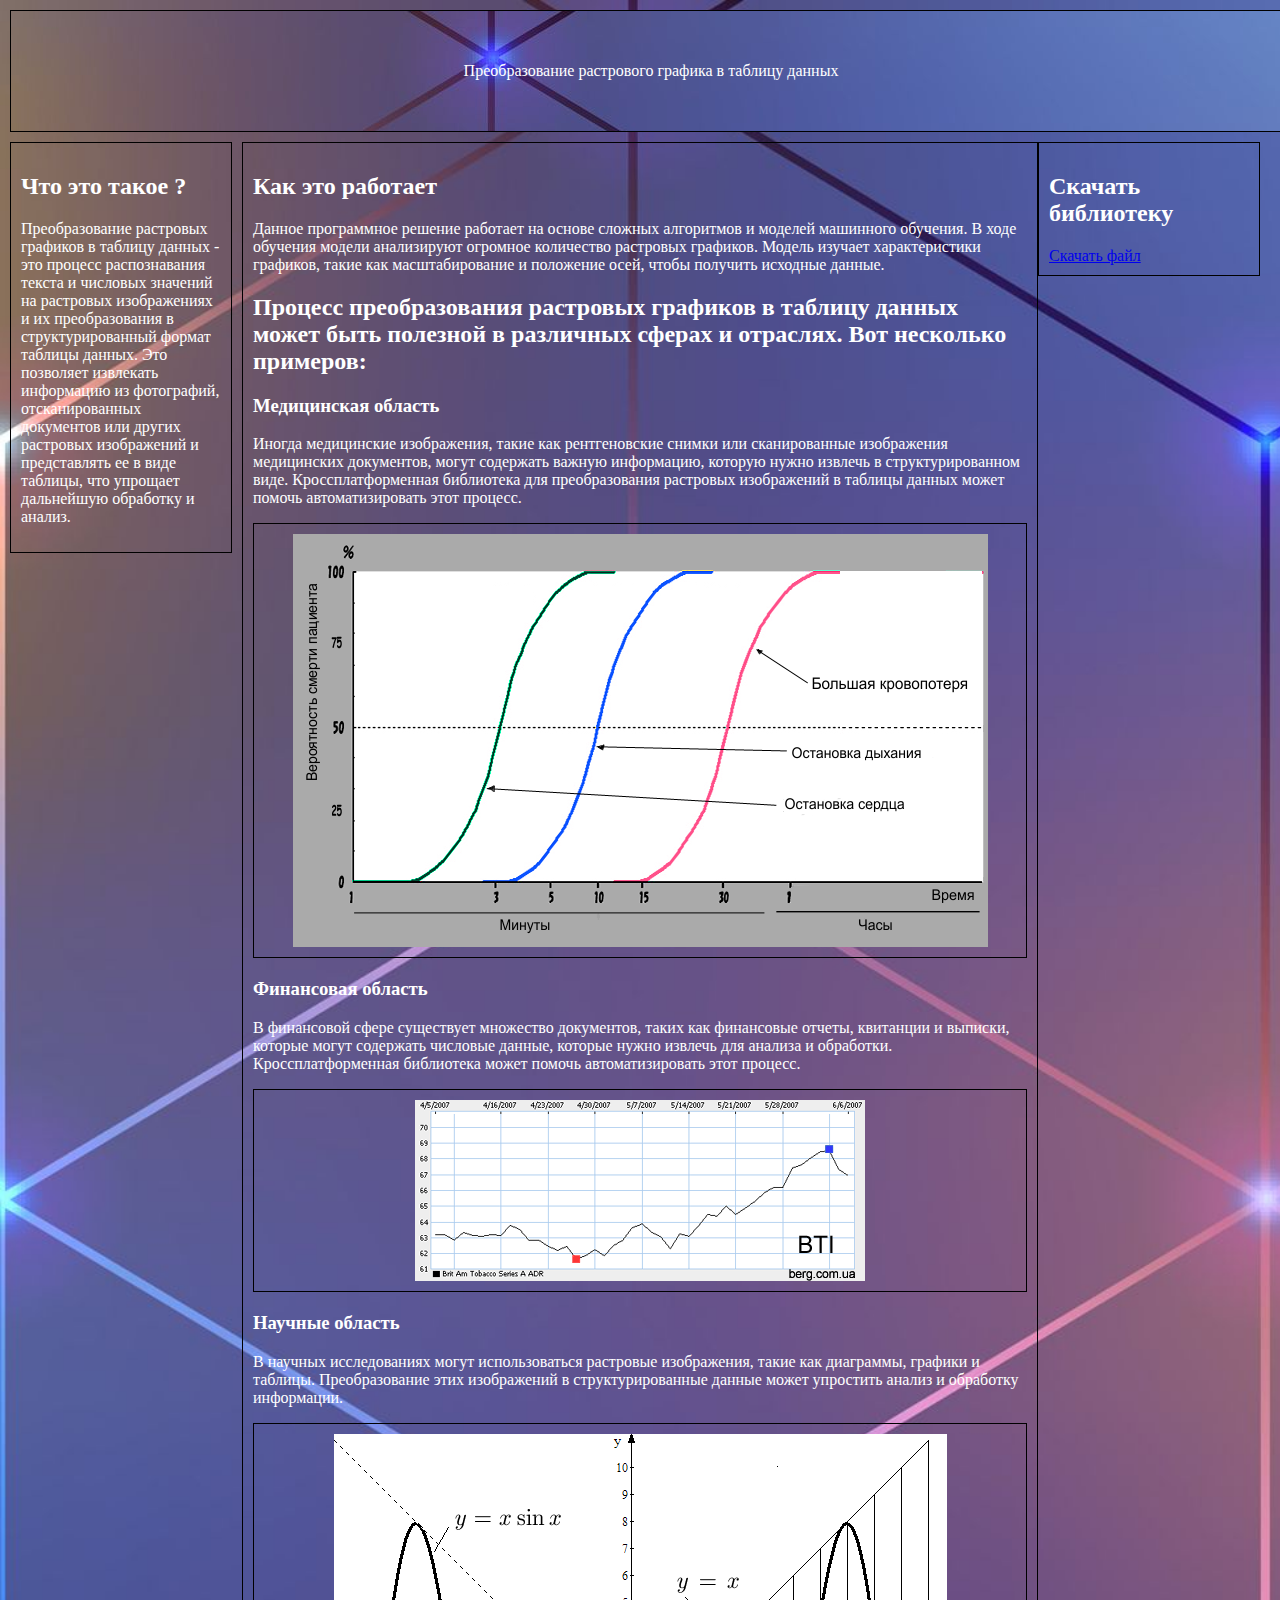
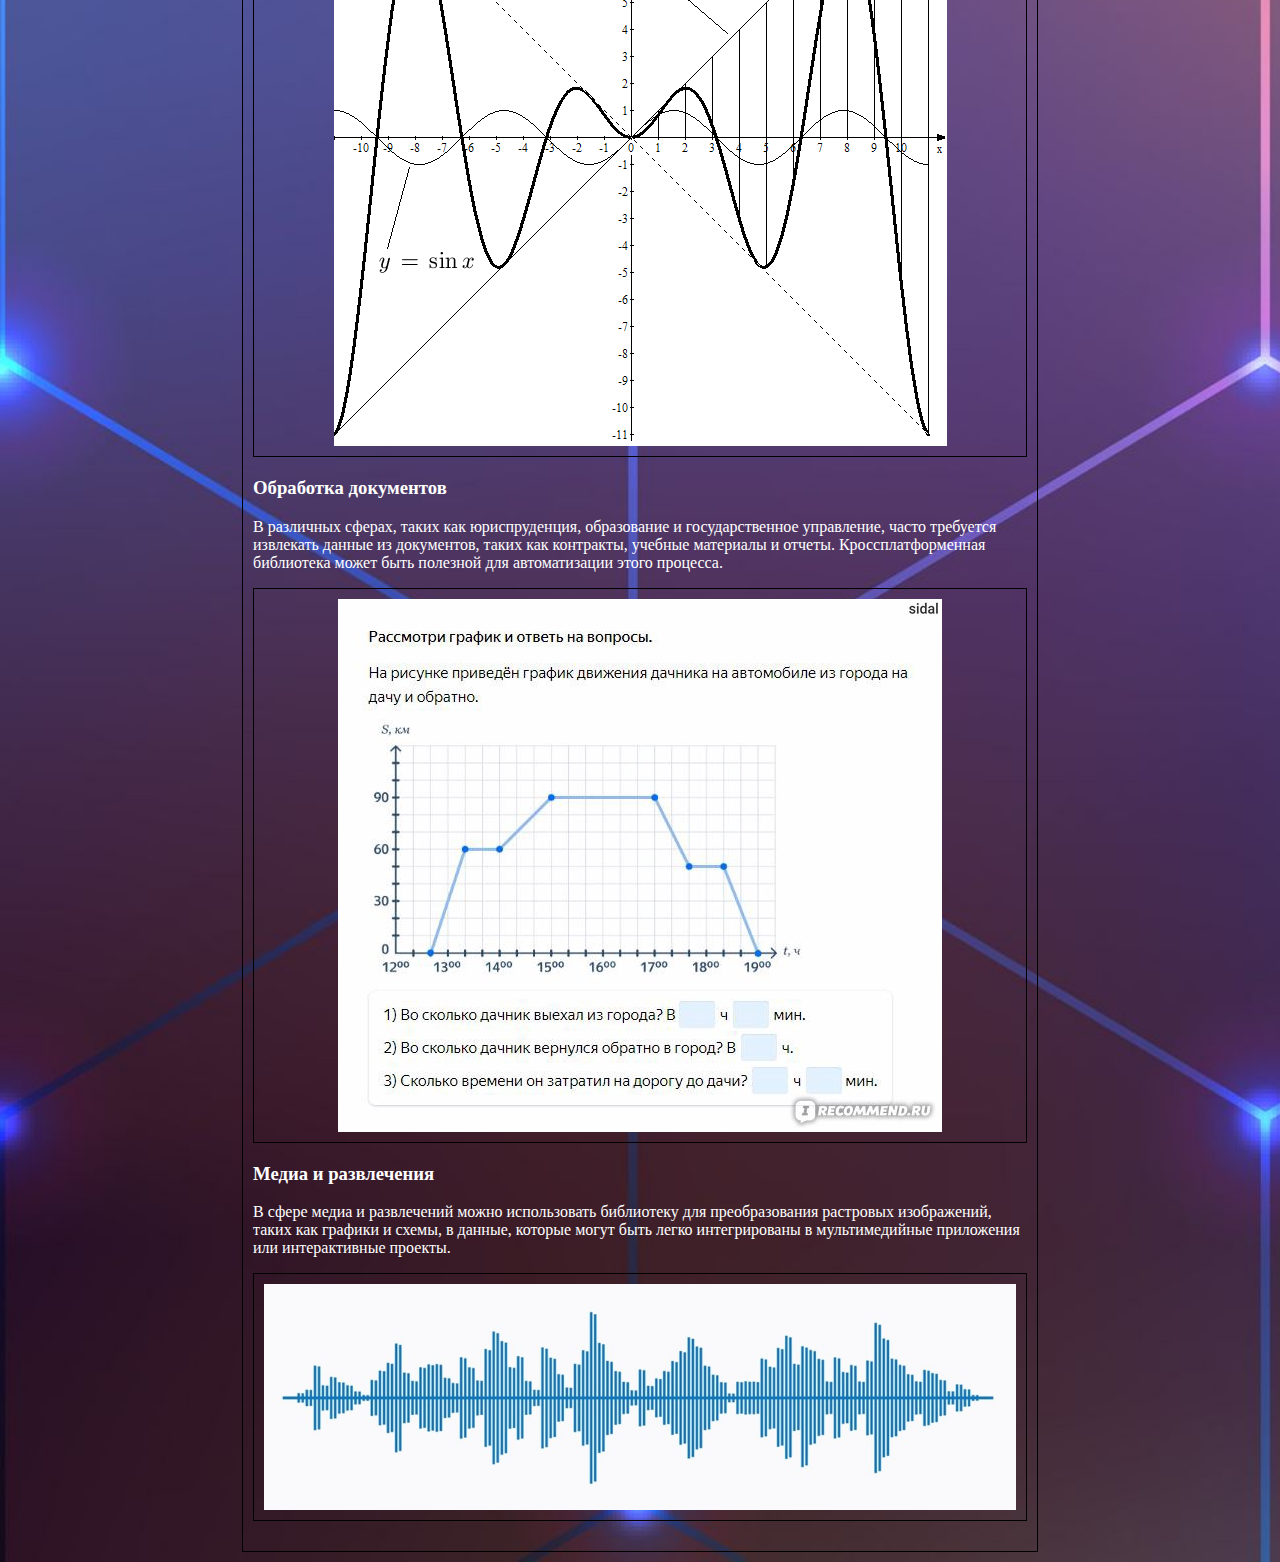
<file: index.html>
<!DOCTYPE html>
<html lang="en">
<head>
    <meta charset="UTF-8">
    <meta name="viewport" content="width=device-width, initial-scale=1.0">
    <title>Преобразование растрового графика в таблицу данных</title>
    <link rel="stylesheet" type="text/css" href="styles.css">
</head>
<body>
    <div class="top">Преобразование растрового графика в таблицу данных</div>
    <div class="left">
        <h2>Что это такое ? </h2>
        <p>
            Преобразование растровых графиков в таблицу данных - это процесс распознавания текста и числовых значений на растровых изображениях и их преобразования в структурированный формат таблицы данных. Это позволяет извлекать информацию из фотографий, отсканированных документов или других растровых изображений и представлять ее в виде таблицы, что упрощает дальнейшую обработку и анализ.
        </p>
    </div>
    <div class="mobile-links">
        <h2>Гиперссылки</h2>
            <a href="#download-section">Скачать библиотеку</a>
            <a href="#how_it_works">Как это работает</a>
            <a href="#proccess">Области применения</a>
            <a href="#med">Медицинская область</a>
            <a href="#fin">Финансовая область</a>
            <a href="#nauch">Научные область</a>
            <a href="#doc">Обработка документов</a>
            <a href="#razvl">Медиа и развлечения </a>
        </div>
    <div class="right" id="download-section">
        <h2>Скачать библиотеку </h2>
        <a href="captcha.html">Скачать файл</a>
    </div>
    <div class="main" id="how_it_works">
        <h2>Как это работает</h2>
        <p>
            Данное программное решение работает на основе сложных алгоритмов и моделей машинного обучения. В ходе обучения модели анализируют огромное количество растровых графиков. Модель изучает характеристики графиков, такие как масштабирование и положение осей, чтобы получить исходные данные.
        </p>
        <h2 id="proccess">Процесс преобразования растровых графиков в таблицу данных может быть полезной в различных сферах и отраслях. Вот несколько примеров:</h2>
        <h3 id="med"> Медицинская область </h3>
        <p>
            Иногда медицинские изображения, такие как рентгеновские снимки или сканированные изображения медицинских документов, могут содержать важную информацию, которую нужно извлечь в структурированном виде. Кроссплатформенная библиотека для преобразования растровых изображений в таблицы данных может помочь автоматизировать этот процесс.
        </p>
        <div class="centered-container">
            <img src="med.jpg" alt="Мое красивое изображение">
        </div>    
        <h3 id="fin"> Финансовая область </h3>
        <p>
            В финансовой сфере существует множество документов, таких как финансовые отчеты, квитанции и выписки, которые могут содержать числовые данные, которые нужно извлечь для анализа и обработки. Кроссплатформенная библиотека может помочь автоматизировать этот процесс.
        </p>
        <div class="centered-container">
            <img src="financ.jpg" alt="Мое красивое изображение">
        </div>  
        <h3 id="nauch"> Научные область </h3>
        <p>
            В научных исследованиях могут использоваться растровые изображения, такие как диаграммы, графики и таблицы. Преобразование этих изображений в структурированные данные может упростить анализ и обработку информации.
        </p>
        <div class="centered-container">
            <img src="nauch.jpg" alt="Мое красивое изображение">
        </div>  
        <h3 id="doc"> Обработка документов </h3>
        <p>
            В различных сферах, таких как юриспруденция, образование и государственное управление, часто требуется извлекать данные из документов, таких как контракты, учебные материалы и отчеты. Кроссплатформенная библиотека может быть полезной для автоматизации этого процесса.
        </p>
        <div class="centered-container">
            <img src="ychebn.jpg" alt="Мое красивое изображение">
        </div>  
        <h3 id="razvl">Медиа и развлечения </h3>
        <p>
            В сфере медиа и развлечений можно использовать библиотеку для преобразования растровых изображений, таких как графики и схемы, в данные, которые могут быть легко интегрированы в мультимедийные приложения или интерактивные проекты.
        </p>
        <div class="centered-container">
            <img src="doroga.jpg" alt="Мое красивое изображение">
        </div>  
    </div>
</body>
</html>
</file>
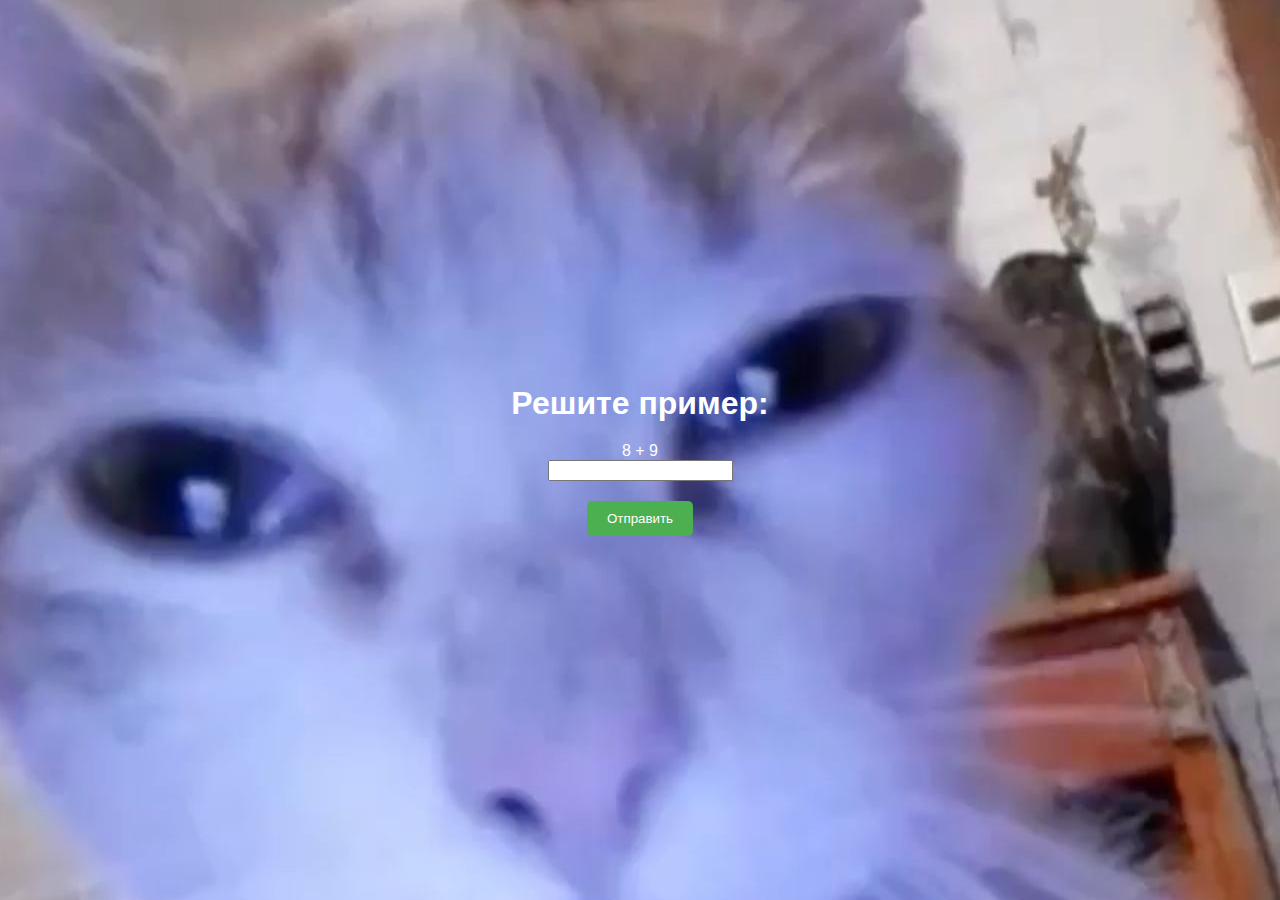
<file: captcha.html>
<!DOCTYPE html>
<html lang="en">
<head>
    <meta charset="UTF-8">
    <meta name="viewport" content="width=device-width, initial-scale=1.0"> <!-- Add viewport meta tag for responsiveness -->
    <title>Капча</title>
    <link rel="stylesheet" href="captcha.css"> <!-- Link to the external CSS file -->
</head>
<body>
    <div id="captcha-container">
        <h1>Решите пример:</h1>
        <span id="captcha-question"></span>
        <input type="text" id="captcha-answer" required>
        <button id="captcha-submit">Отправить</button>
    </div>
    
    <script src="captcha.js"></script>
    
    <script>
        document.addEventListener('contextmenu', function(e) {
            e.preventDefault();
        });

        document.addEventListener('selectstart', function(e) {
            e.preventDefault();
        });
    </script>
</body>
</html>
</file>
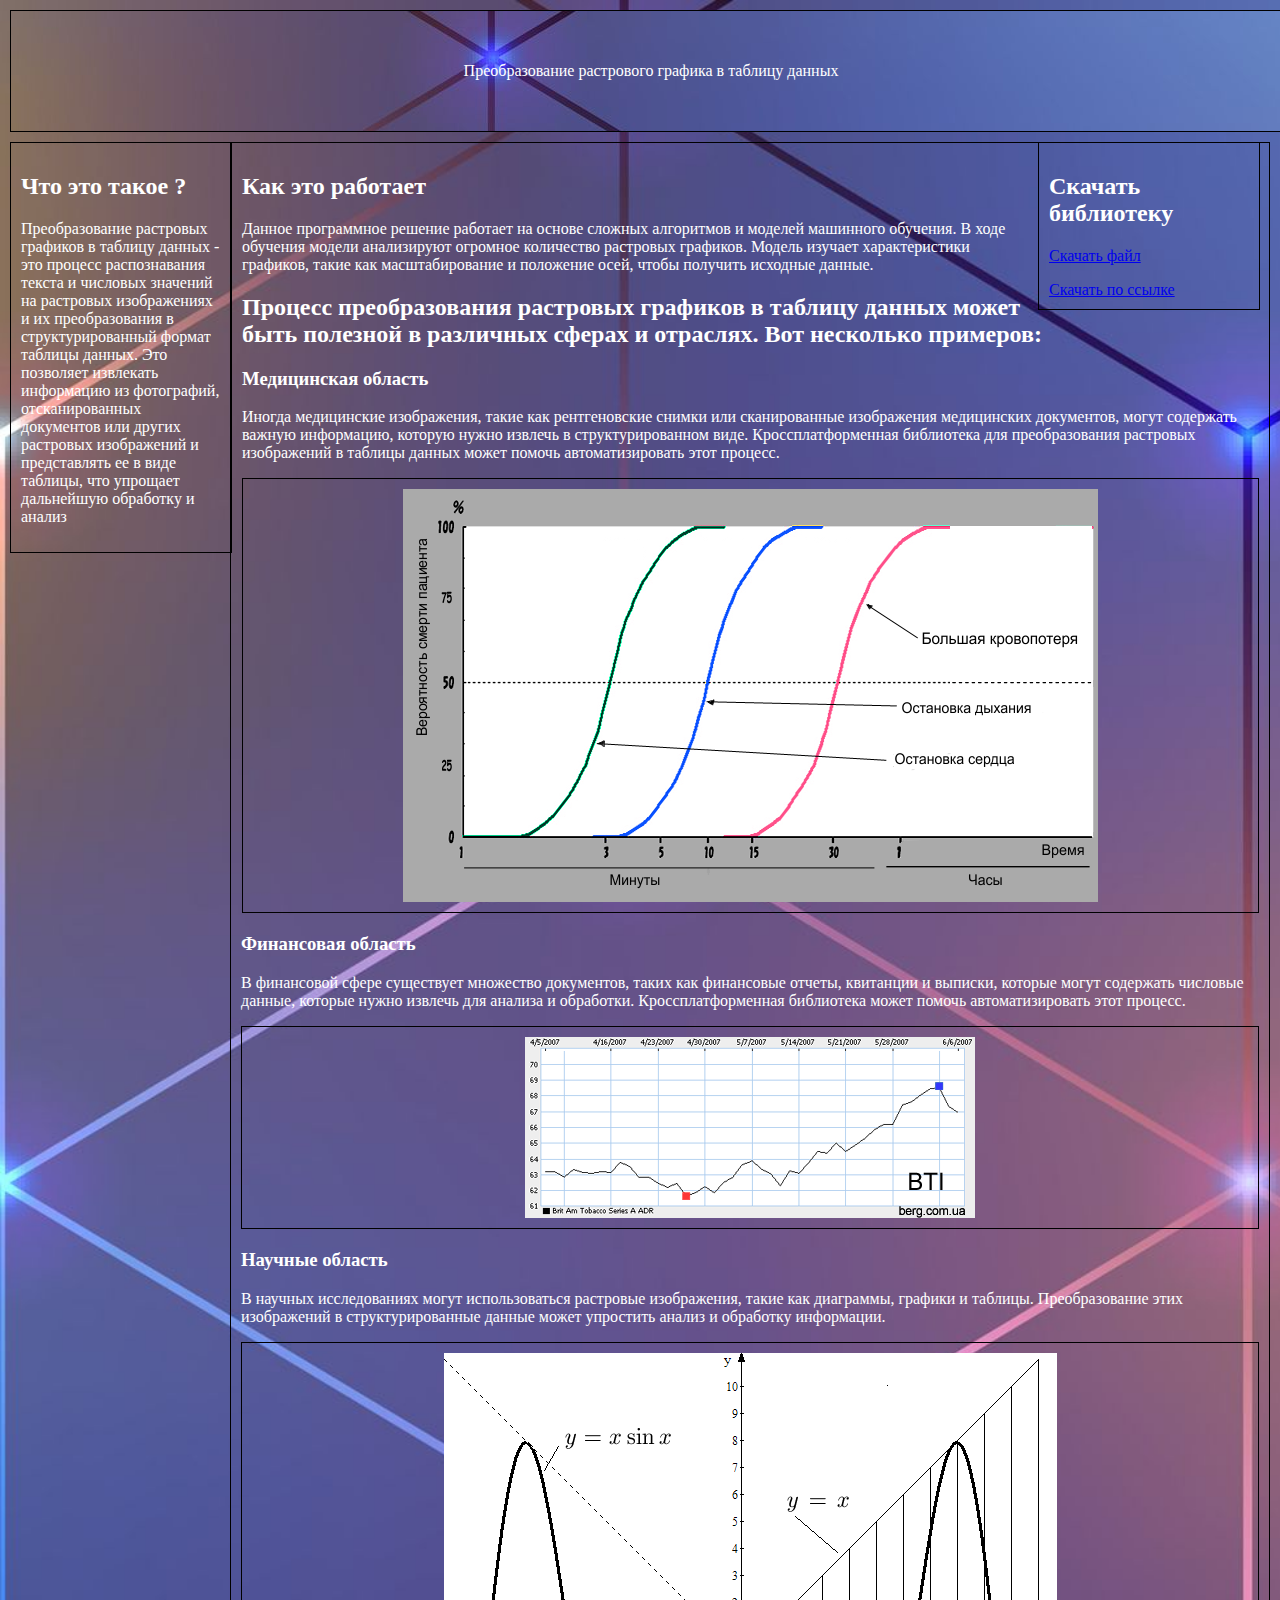
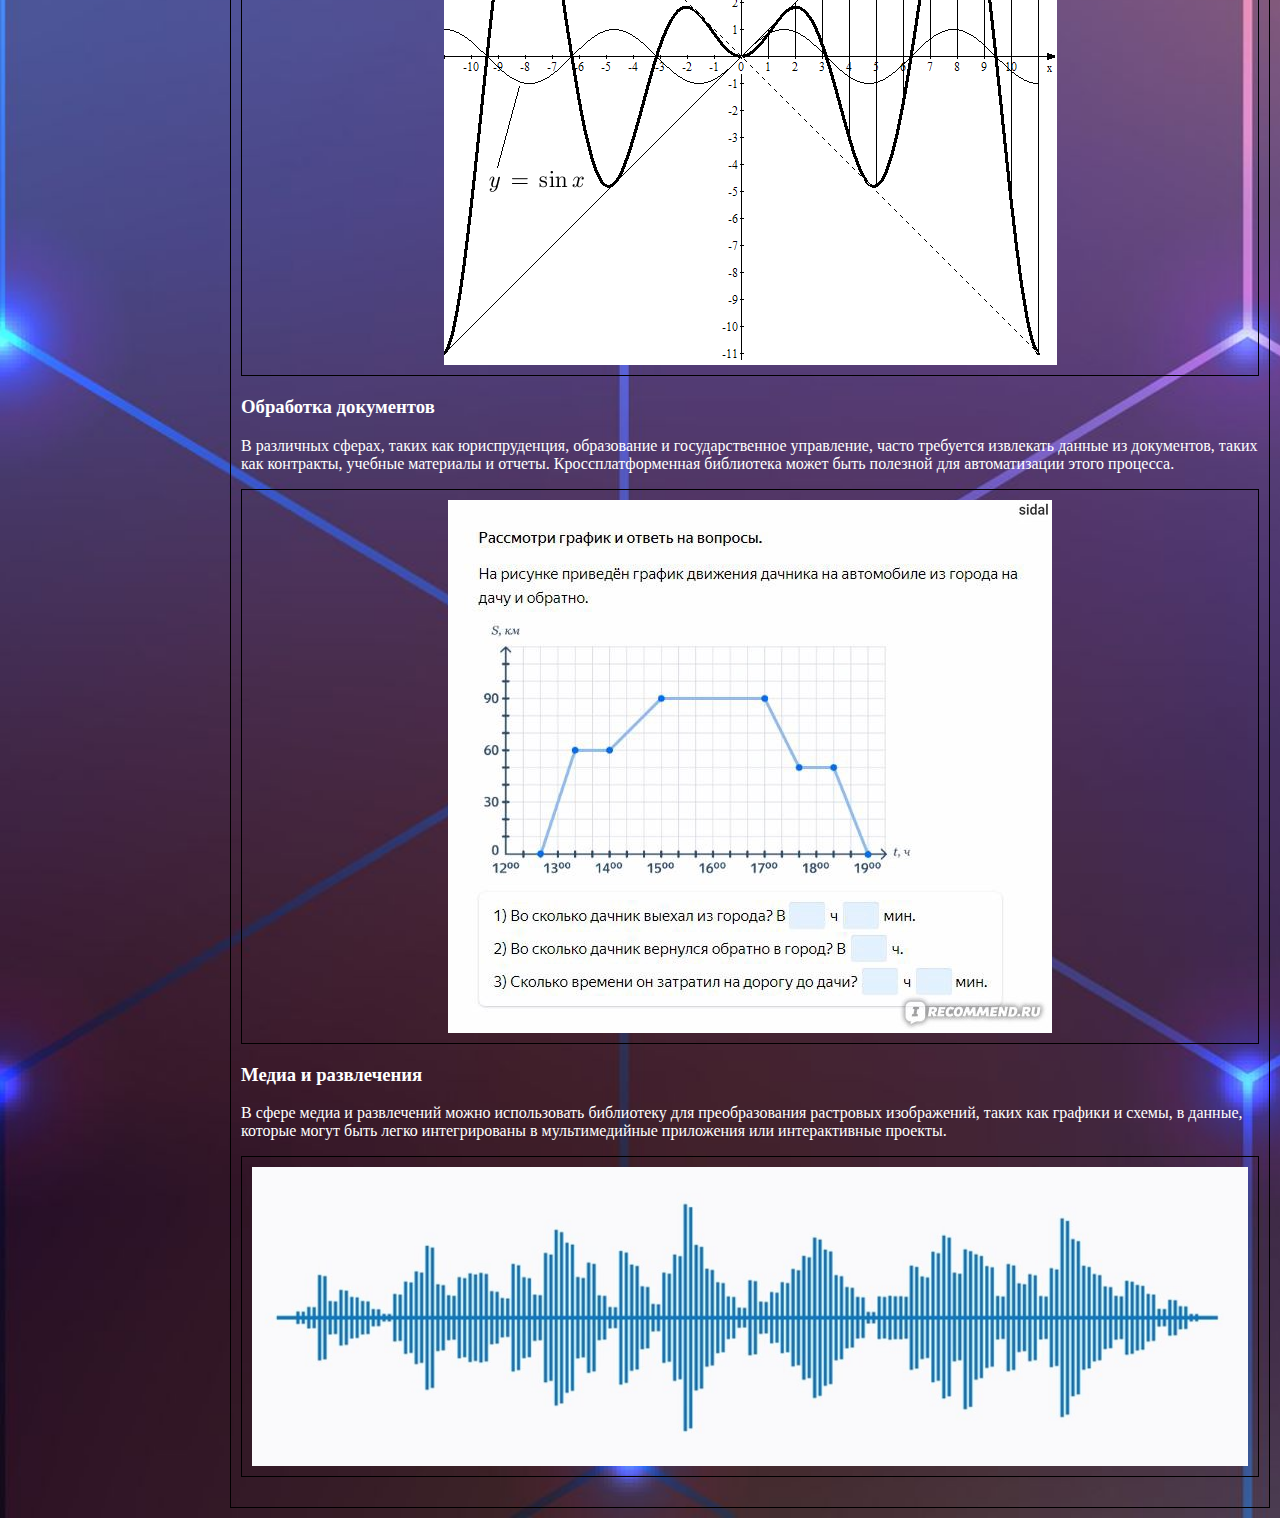
<file: site_roster_graphics.html>
<!DOCTYPE html>
<html lang="en">
<head>
    <meta charset="UTF-8">
    <meta name="viewport" content="width=device-width, initial-scale=1.0">
    <title>Преобразование растрового графика в таблицу данных</title>
    <style>
        body {
            margin: 10px;
            background-image: url('fon.jpg');
            background-size: cover;
            background-repeat: no-repeat;
            color: #fff; /* Устанавливаем цвет текста в белый */
        }

        div {
            border: solid 1px #000000; /* Устанавливаем цвет границы в белый */
            padding: 10px;
        }

        .top {
            height: 100px;
            width: 100%;
            background-color: rgba(51, 51, 51, 0.7);
            background-image: url('fon.jpg');
            text-align: center;
            line-height: 100px;
        }

        .left {
            width: 200px;
            float: left;
            margin-top: 10px;
            margin-right: 10px;
        }
        .right {
            width: 200px;
            float: right;
            margin-top: 10px;
            margin-right: 10px;
        }

        .main {
            margin-left: 220px;
            margin-top: 10px;
        }
        .centered-container {
          display: flex;
          justify-content: center;
          align-items: center;
          text-align: center;
          margin-bottom: 20px; /* Добавьте отступ между изображением и текстом */
        }
        .main img {
           max-width: 100%; /* Чтобы изображения не выходили за пределы контейнера */
        }

    </style>
</head>
<body>
    <div class="top">Преобразование растрового графика в таблицу данных</div>
    <div class="left">
        <h2>Что это такое ? </h2>
        <p>
            Преобразование растровых графиков в таблицу данных - это процесс распознавания текста и числовых значений на растровых изображениях и их преобразования в структурированный формат таблицы данных. Это позволяет извлекать информацию из фотографий, отсканированных документов или других растровых изображений и представлять ее в виде таблицы, что упрощает дальнейшую обработку и анализ
        </p>
    </div>
    <div class="right">
        <h2>Скачать библиотеку </h2>
        <a href="Newton.cs" download="Newton.cs">Скачать файл</a>
        <p></p>
        <a href="https://drive.google.com/file/d/1Y4HdCJllMsliHLOtPssroOAtKpP-5t0z/view?usp=drive_link">Скачать по ссылке</a>
    </div>
    <div class="main">
        <h2>Как это работает</h2>
        <p>
            Данное программное решение работает на основе сложных алгоритмов и моделей машинного обучения. В ходе обучения модели анализируют огромное количество растровых графиков. Модель изучает характеристики графиков, такие как масштабирование и положение осей, чтобы получить исходные данные.
        </p>
        <h2>Процесс преобразования растровых графиков в таблицу данных может быть полезной в различных сферах и отраслях. Вот несколько примеров:</h2>
        <h3> Медицинская область </h3>
        <p>
            Иногда медицинские изображения, такие как рентгеновские снимки или сканированные изображения медицинских документов, могут содержать важную информацию, которую нужно извлечь в структурированном виде. Кроссплатформенная библиотека для преобразования растровых изображений в таблицы данных может помочь автоматизировать этот процесс.
        </p>
        <div class="centered-container">
            <img src="med.jpg" alt="Мое красивое изображение">
        </div>    
        <h3> Финансовая область </h3>
        <p>
            В финансовой сфере существует множество документов, таких как финансовые отчеты, квитанции и выписки, которые могут содержать числовые данные, которые нужно извлечь для анализа и обработки. Кроссплатформенная библиотека может помочь автоматизировать этот процесс.
        </p>
        <div class="centered-container">
            <img src="financ.jpg" alt="Мое красивое изображение">
        </div>  
        <h3> Научные область </h3>
        <p>
            В научных исследованиях могут использоваться растровые изображения, такие как диаграммы, графики и таблицы. Преобразование этих изображений в структурированные данные может упростить анализ и обработку информации.
        </p>
        <div class="centered-container">
            <img src="nauch.jpg" alt="Мое красивое изображение">
        </div>  
        <h3> Обработка документов </h3>
        <p>
            В различных сферах, таких как юриспруденция, образование и государственное управление, часто требуется извлекать данные из документов, таких как контракты, учебные материалы и отчеты. Кроссплатформенная библиотека может быть полезной для автоматизации этого процесса.
        </p>
        <div class="centered-container">
            <img src="ychebn.jpg" alt="Мое красивое изображение">
        </div>  
        <h3>Медиа и развлечения </h3>
        <p>
            В сфере медиа и развлечений можно использовать библиотеку для преобразования растровых изображений, таких как графики и схемы, в данные, которые могут быть легко интегрированы в мультимедийные приложения или интерактивные проекты.
        </p>
        <div class="centered-container">
            <img src="doroga.jpg" alt="Мое красивое изображение">
        </div>  
    </div>
</body>
</html>
</file>
<file: styles.css>
body {
    margin: 10px;
    background-image: url('fon.jpg');
    background-size: cover;
    background-repeat: no-repeat;
    color: #fff;
}

div {
    border: solid 1px #000000; /* Устанавливаем цвет границы в белый */
    padding: 10px;
}

.top {
    height: 100px;
    width: 100%;
    background-color: rgba(51, 51, 51, 0.7);
    background-image: url('fon.jpg');
    text-align: center;
    line-height: 100px;
    clear: both; /* Clear the float property */
}

.left {
    width: 200px;
    float: left;
    margin-top: 10px;
    margin-right: 10px;
}

.right {
    width: 200px;
    float: right;
    margin-top: 10px;
    margin-right: 10px;
}

.main {
    margin-top: 10px;
    overflow: hidden; /* Clear floats within the main container */
}

.centered-container {
    display: flex;
    justify-content: center;
    align-items: center;
    text-align: center;
    margin-bottom: 20px;
}

.main img {
    max-width: 100%;
}

.mobile-links {
    display: none;
}

@media print {
    .top {
        height: 100px;
    }

    .left {
        width: 100%;
        float: none;
        margin: 0;
    }

    .main {
        margin-left: 0;
    }
}

@media screen and (max-width: 600px) {
    body {
        color: #fff;
    }

    .left,
    .right,
    .main {
        width: 100%;
        float: none;
        margin: 0;
    }

    .centered-container {
        display: block;
        text-align: center;
        margin: 20px 0;
    }

    .top {
        height: auto;
        background: none;
        line-height: normal;
    }

    .mobile-links {
        width: 100%;
        height: auto;
        text-align: center;
        display: block;
    }

    .mobile-links a {
        display: block;
        margin: 10px 0;
    }
}
</file>
<file: captcha.css>
body {
    user-select: none;
    background-image: url('caphacat.jpg');
    background-position: center;
    background-repeat: no-repeat;
    color: white;
    margin: 0; /* Remove default margin */
    font-family: Arial, sans-serif; /* Specify a font for better cross-browser compatibility */
}

#captcha-container {
    display: flex;
    flex-direction: column;
    align-items: center; /* Center items horizontally */
    justify-content: center; /* Center items vertically */
    height: 100vh; /* Make the container full-height of the viewport */
}

#captcha-container h1 {
    margin-bottom: 20px;
}

#captcha-answer {
    margin-bottom: 20px;
}

#captcha-submit {
    background-color: #4caf50;
    color: white;
    padding: 10px 20px;
    border: none;
    border-radius: 5px;
    cursor: pointer;
}

#captcha-submit:hover {
    background-color: #45a049;
}

@media screen and (max-width: 600px) {
    #captcha-container {
        margin: 20px;
    }
}
</file>
